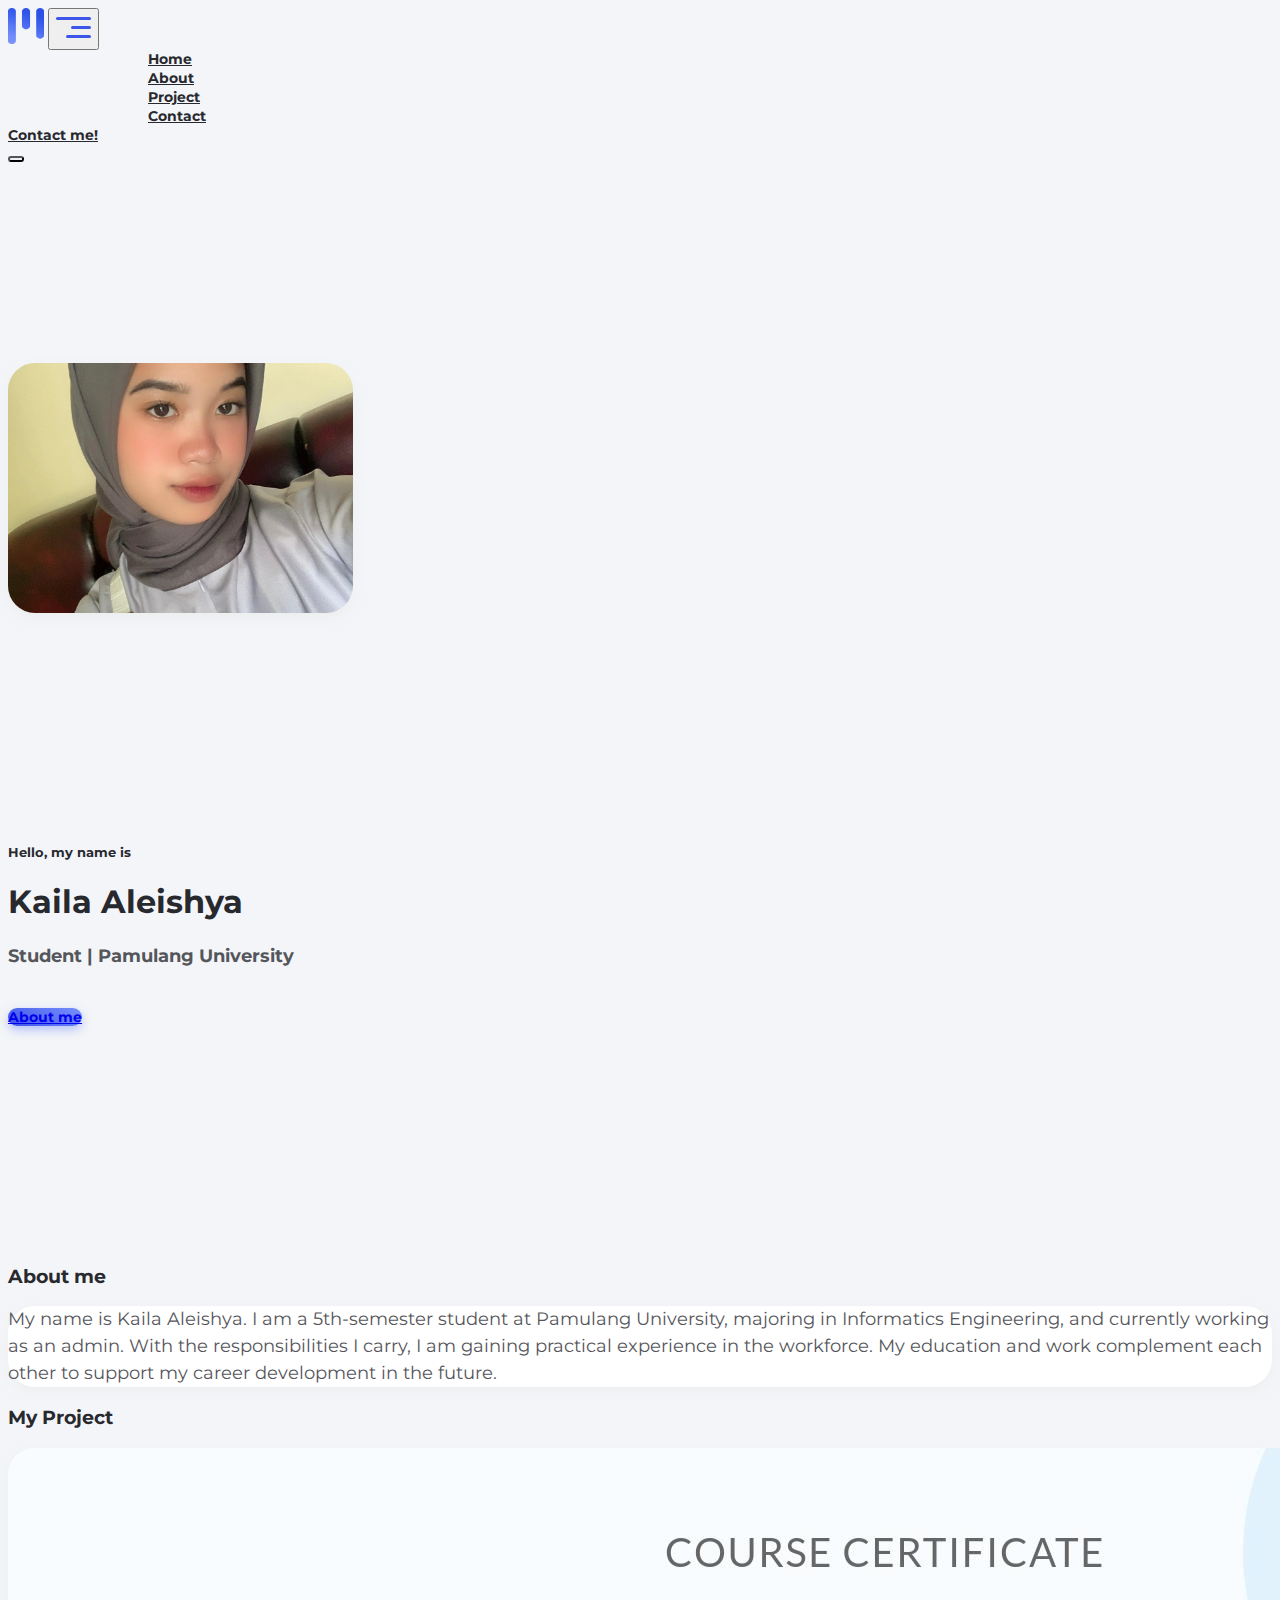
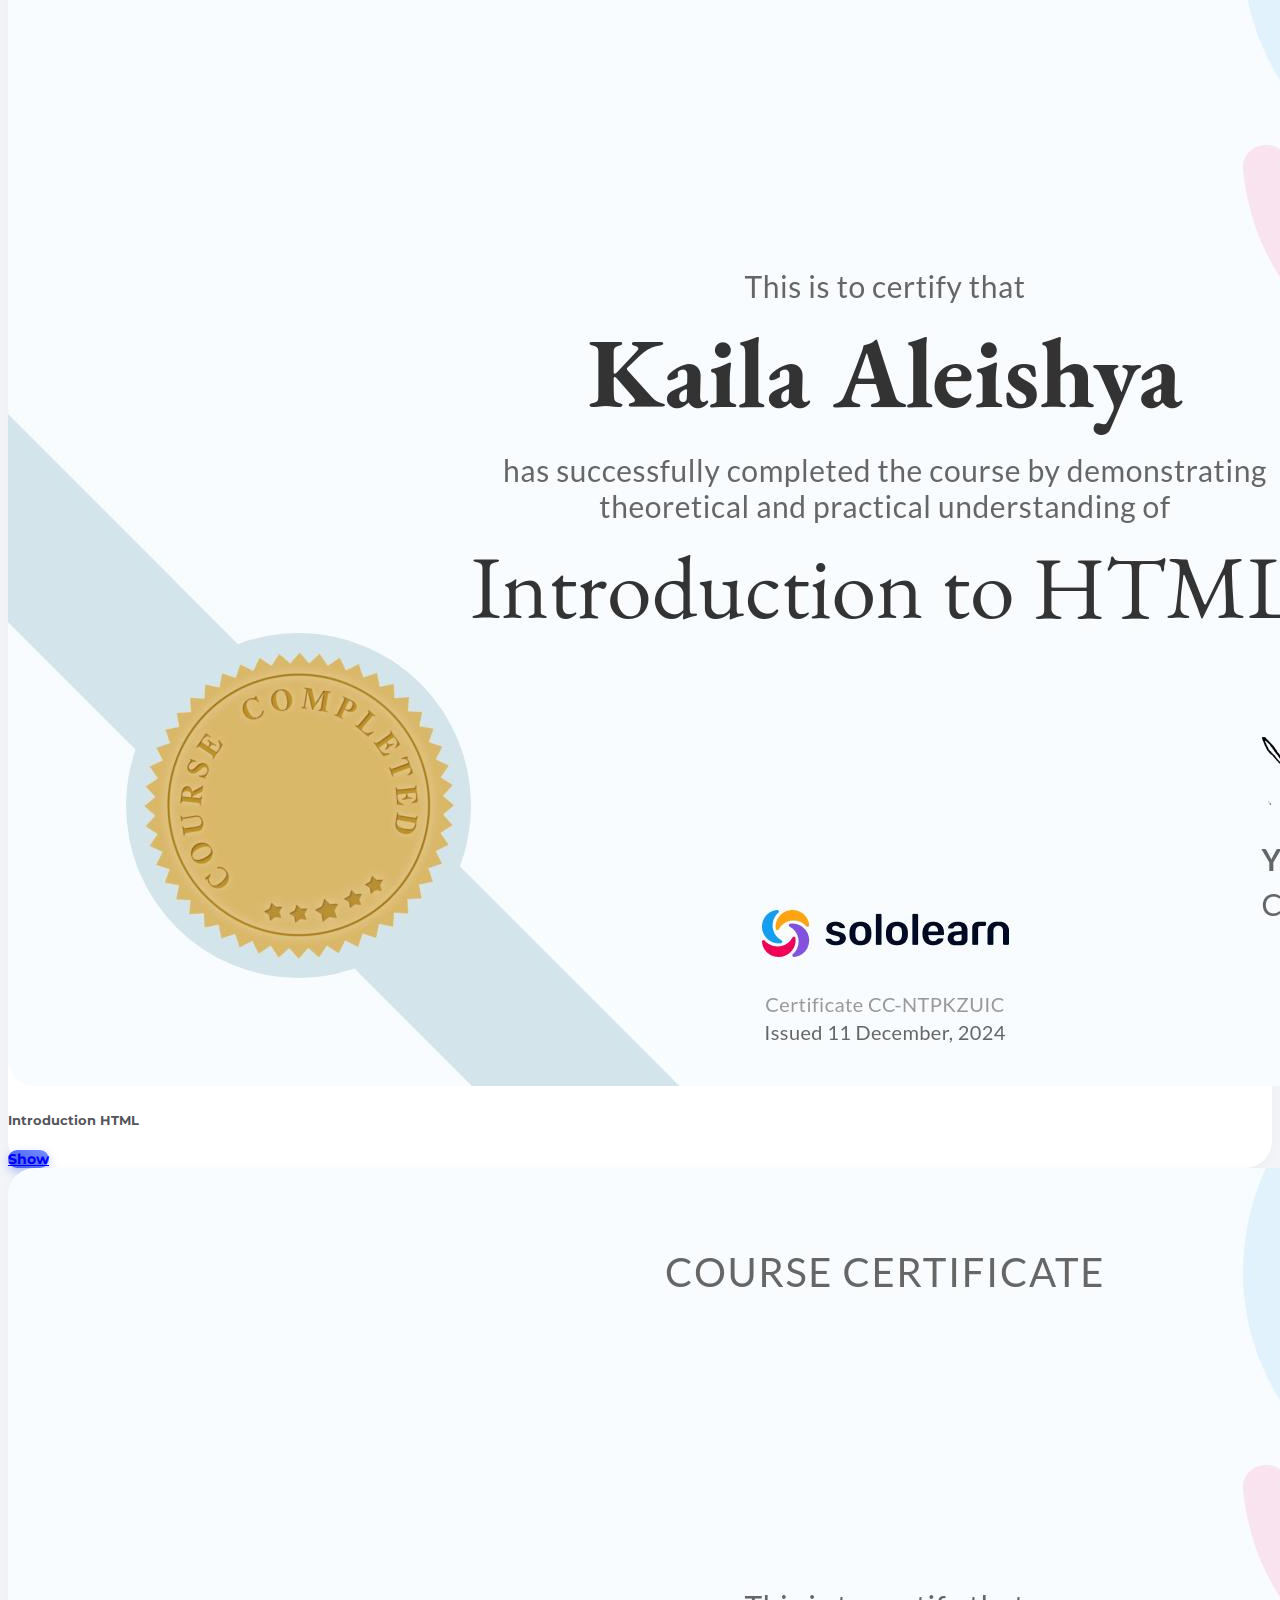
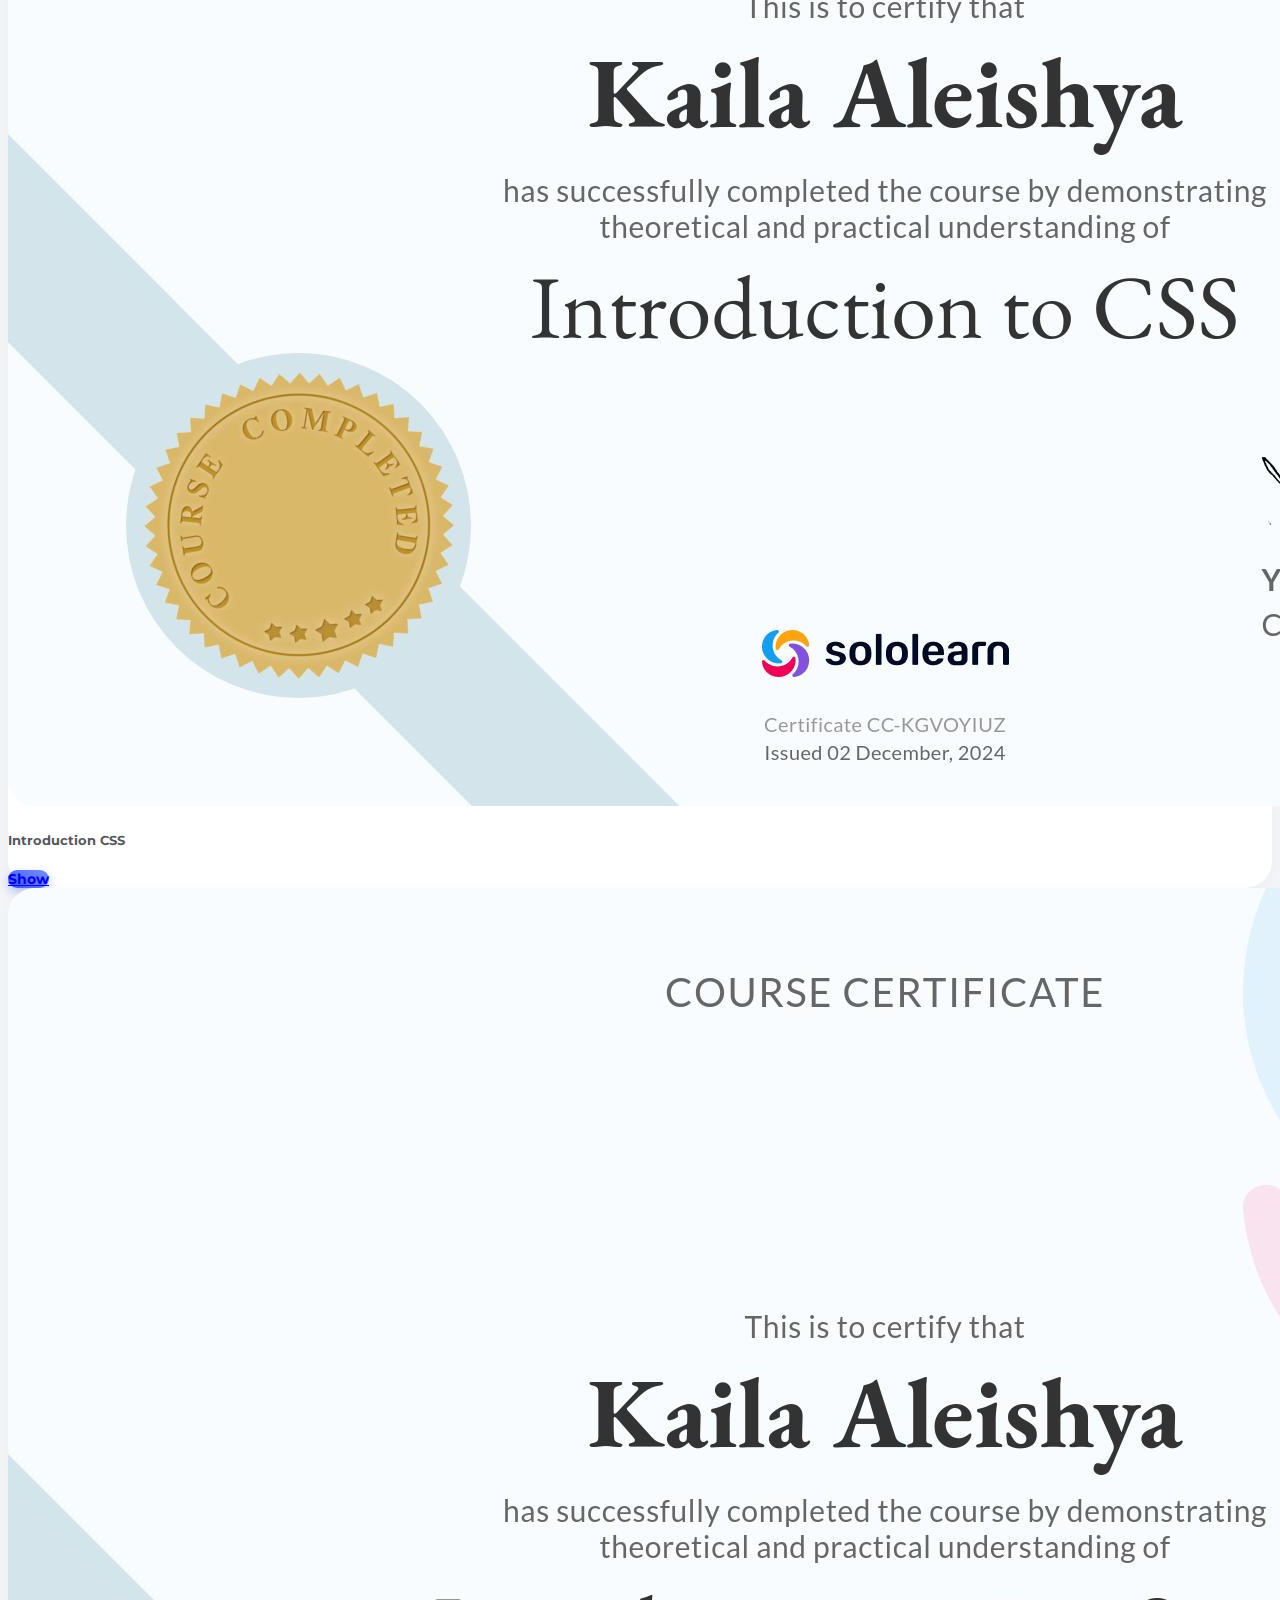
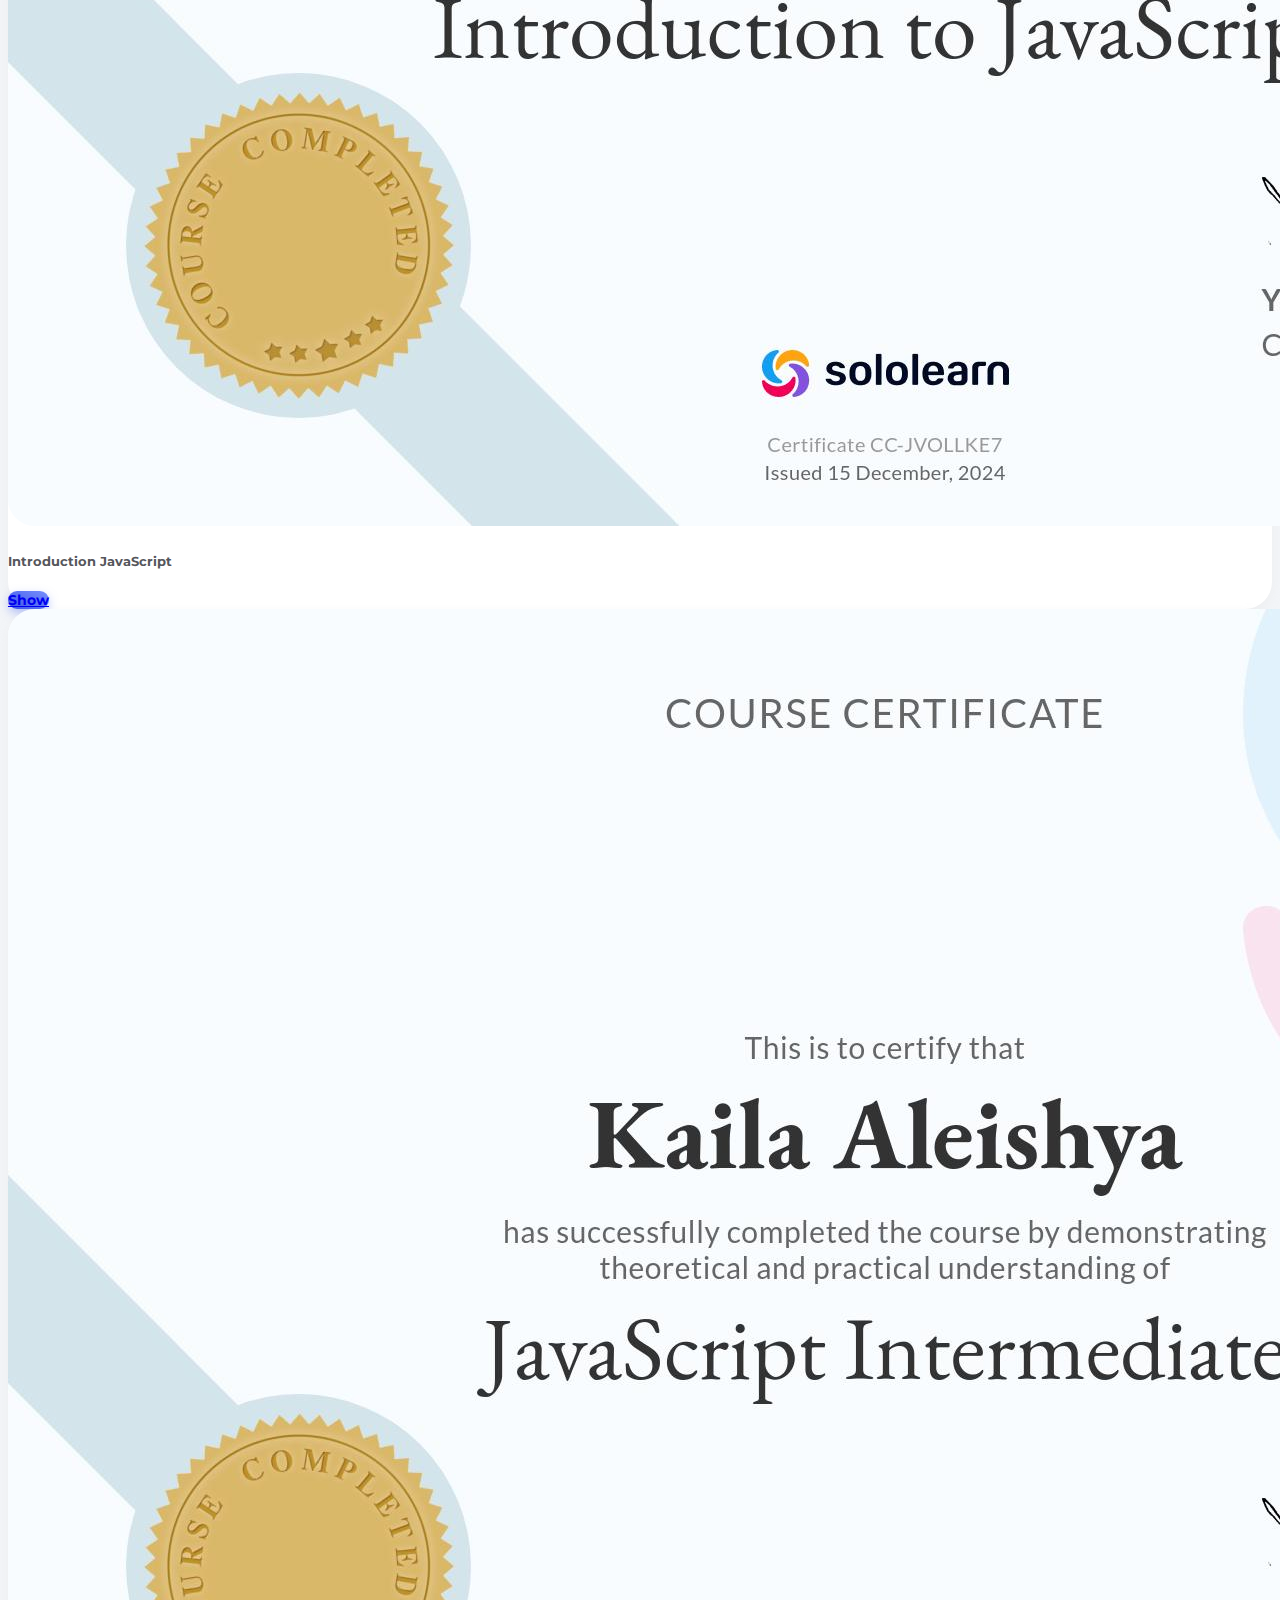
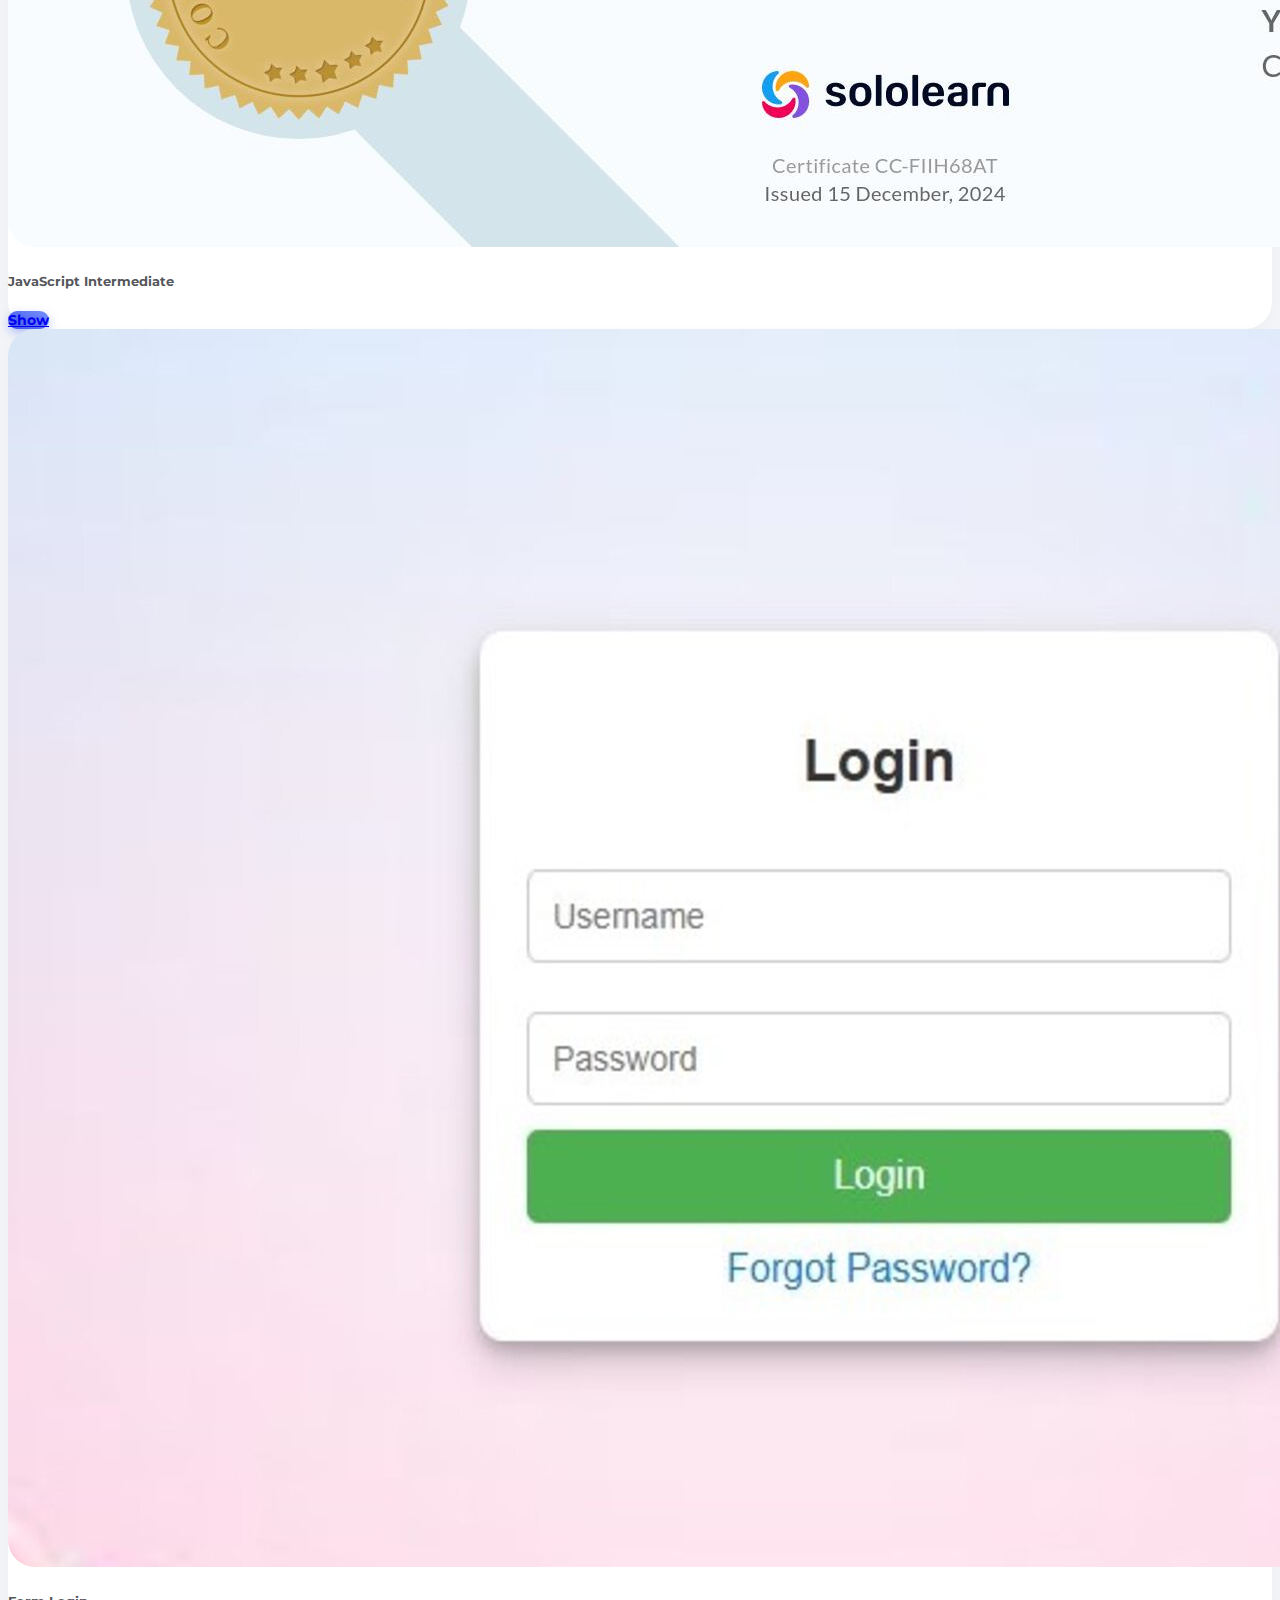
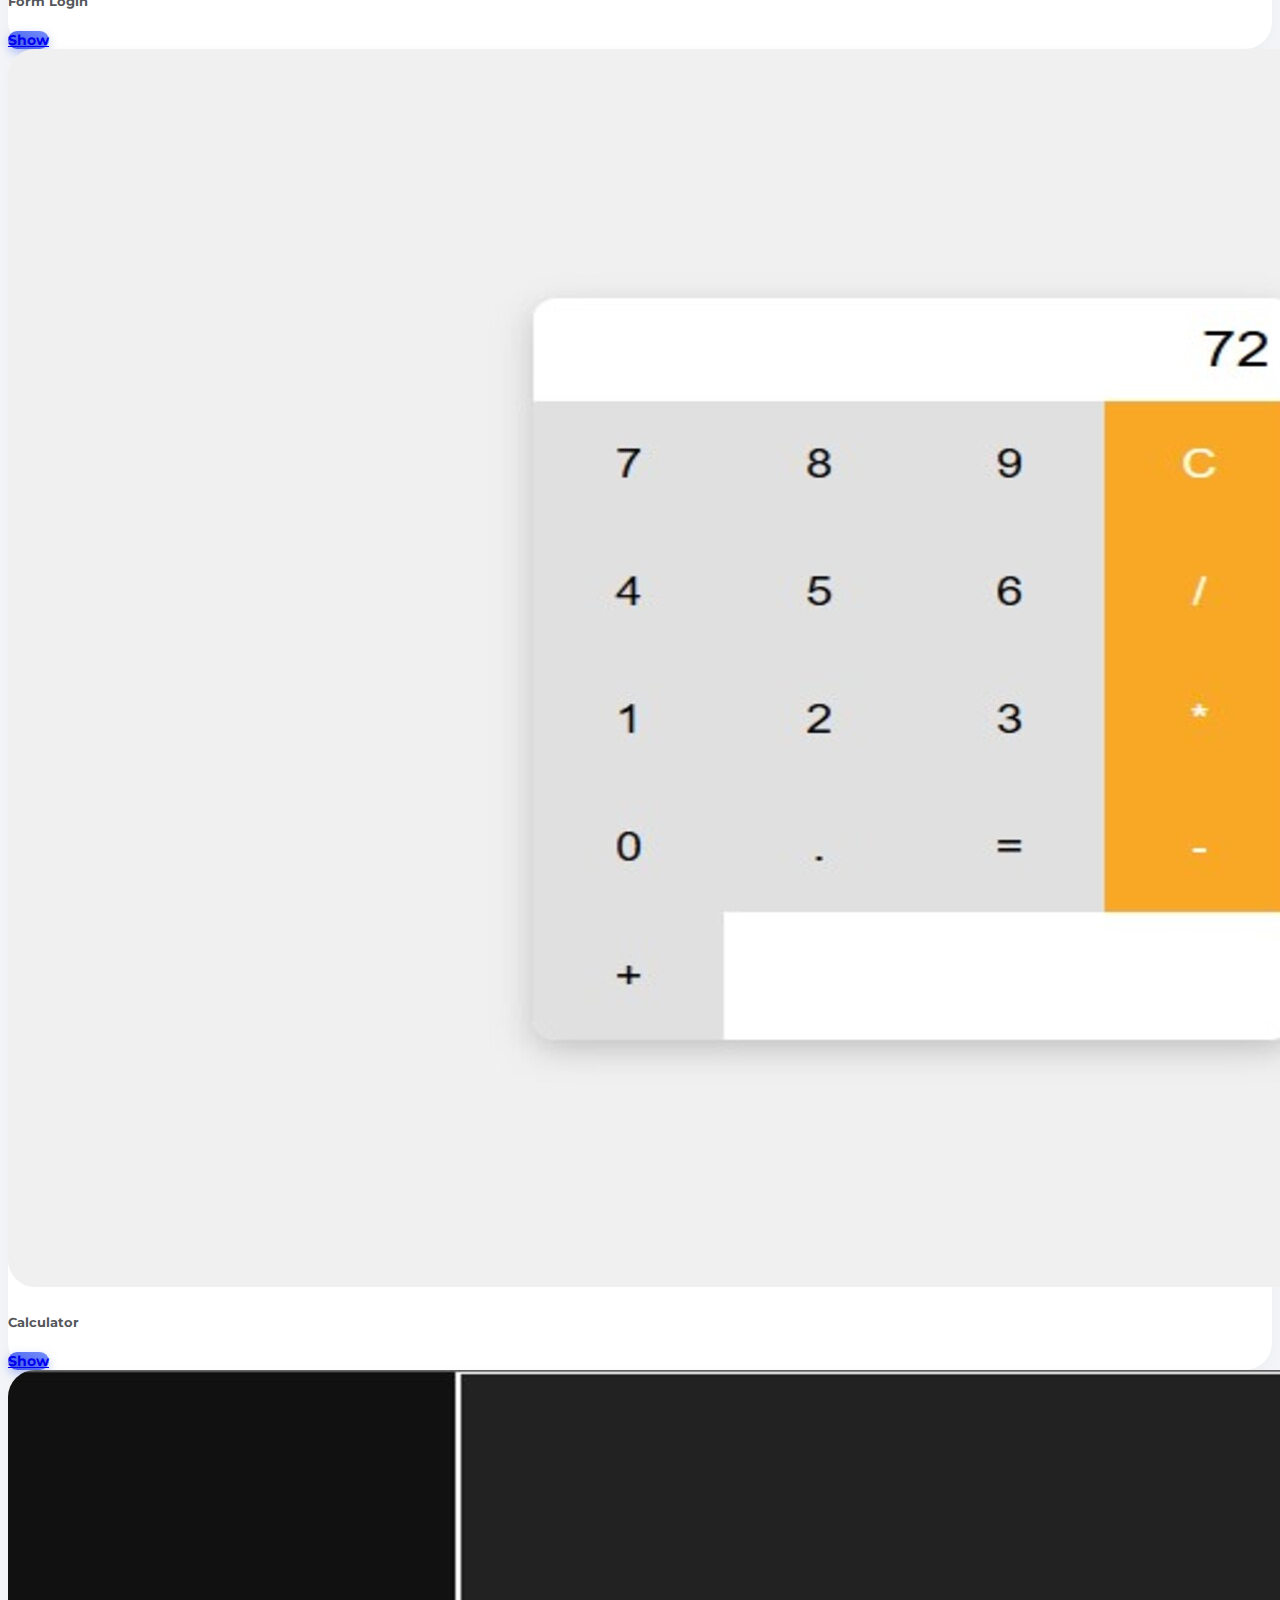
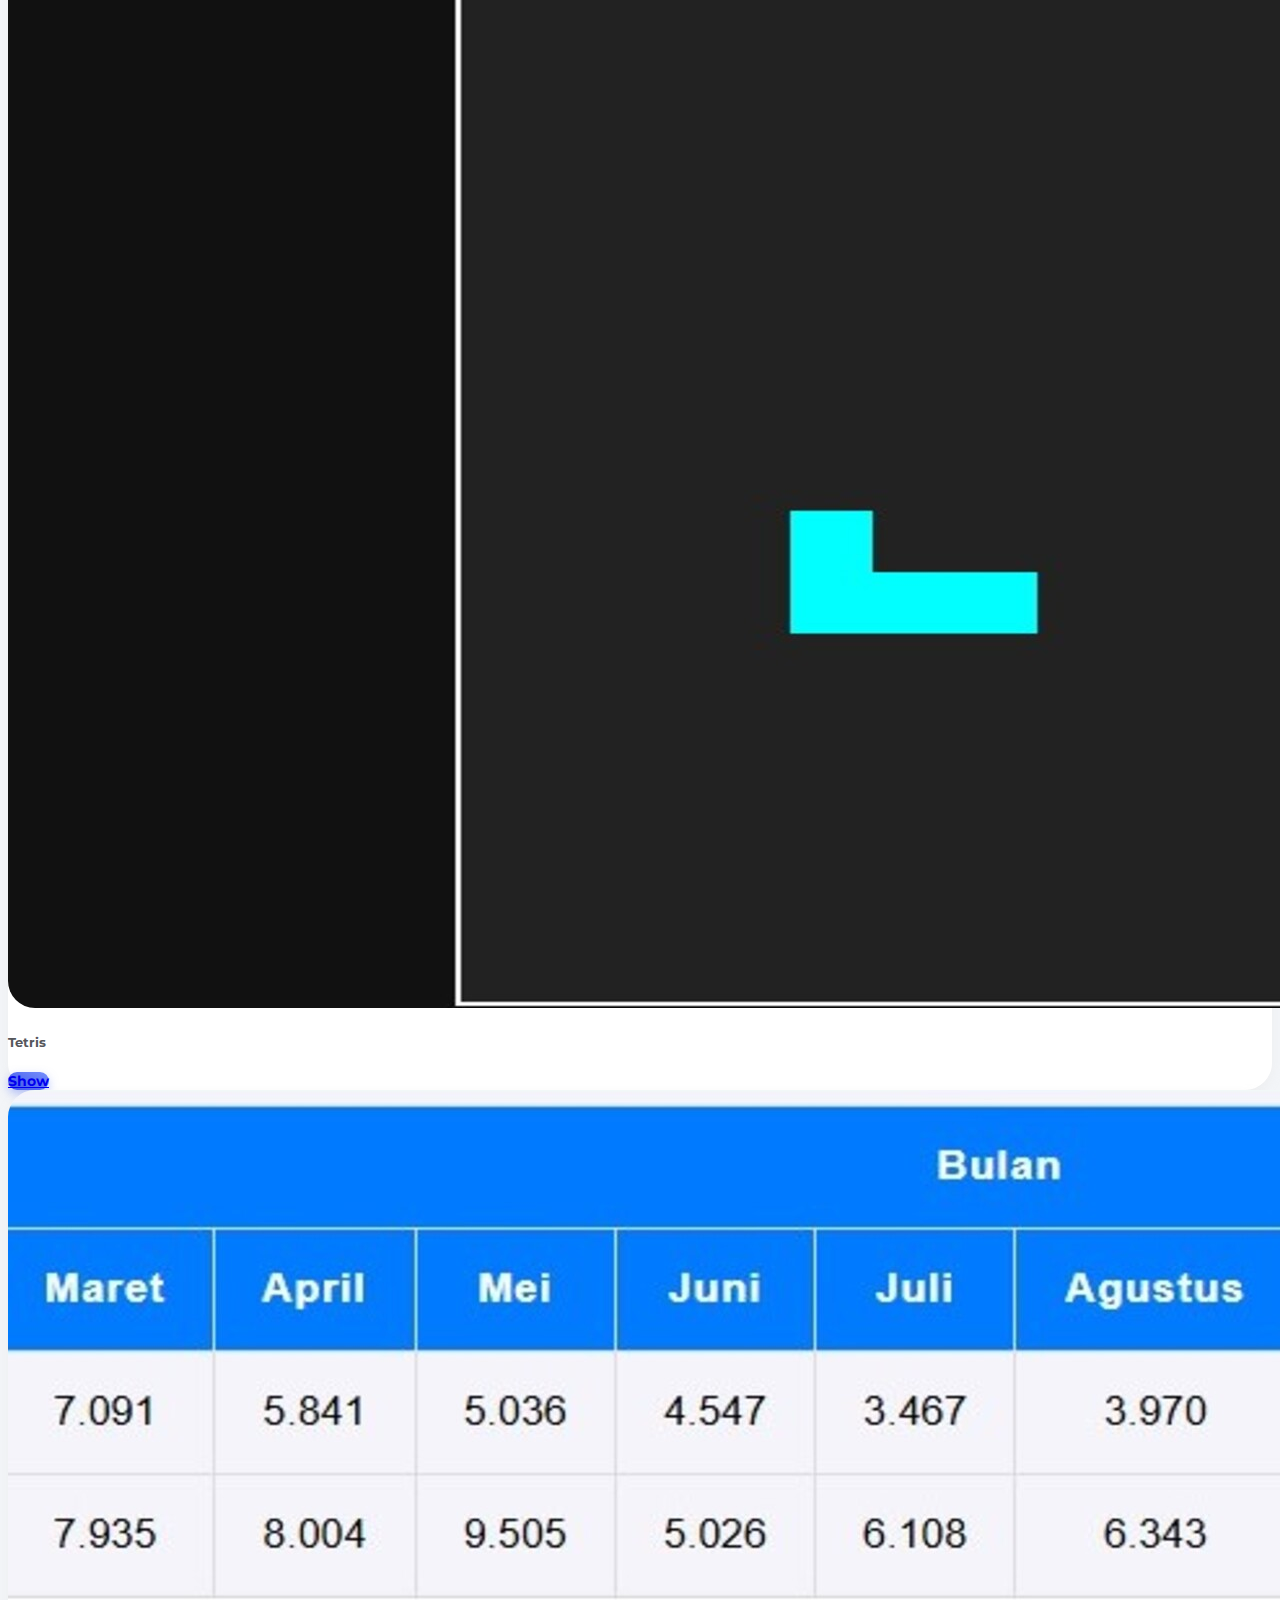
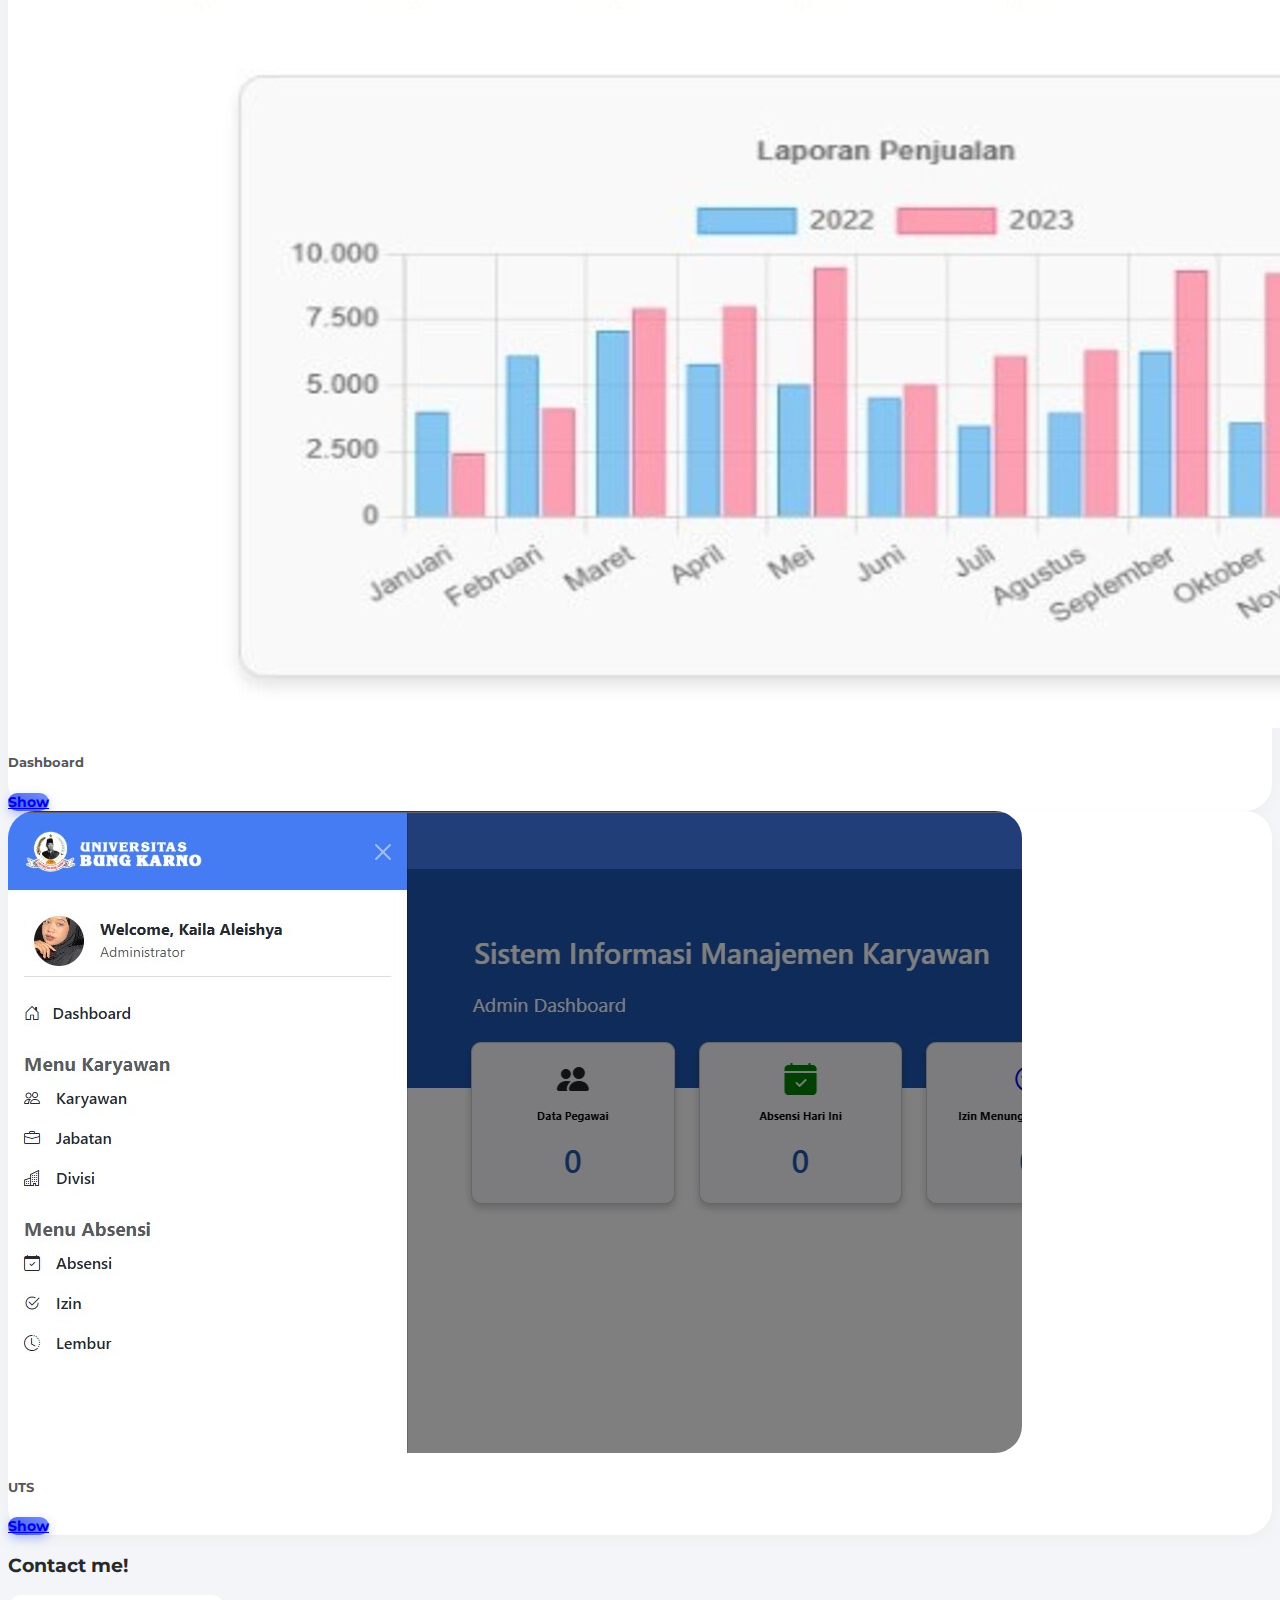
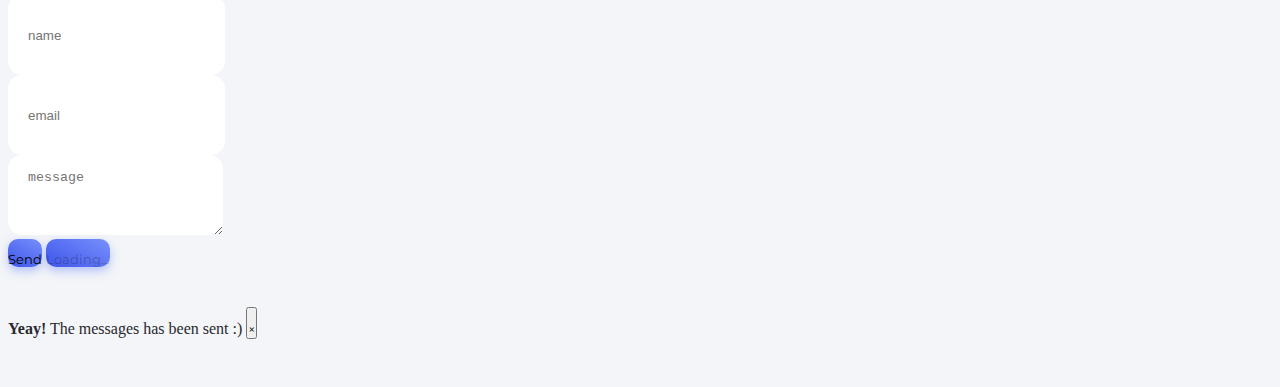
<file: index.html>
<!doctype html>
<html lang="en">

<head>

    <!-- Required meta tags -->
    <meta charset="utf-8" data-color-mode="light">
    <meta name="viewport" content="width=device-width, initial-scale=1, shrink-to-fit=no">
    
    <!-- Tab Icon -->
    <link rel="icon" href="img/logo_template.png">
    
    <!-- Bootstrap CSS -->
    <link rel="stylesheet" href="https://cdn.jsdelivr.net/npm/bootstrap@4.6.0/dist/css/bootstrap.min.css" integrity="sha384-B0vP5xmATw1+K9KRQjQERJvTumQW0nPEzvF6L/Z6nronJ3oUOFUFpCjEUQouq2+l" crossorigin="anonymous">
    
    <!-- My CSS -->
    <link rel="stylesheet" href="css/style.css">
    
    <!-- Fontawesome -->
    <link rel="stylesheet" href="https://cdnjs.cloudflare.com/ajax/libs/font-awesome/5.15.3/css/all.min.css" integrity="sha512-iBBXm8fW90+nuLcSKlbmrPcLa0OT92xO1BIsZ+ywDWZCvqsWgccV3gFoRBv0z+8dLJgyAHIhR35VZc2oM/gI1w==" crossorigin="anonymous" />

    <title>Kaila Aleishya</title>

</head>

<body id="onTop">

    <!-- Static navbar -->
    <nav class="navbar navbar-expand-lg navbar-light fixed-top">
        <div class="container">
            <a class="navbar-brand" href="/"><img src="img/logo_template.png" alt="logo" title="YourName" width="36" height="36"></a>
            <button class="navbar-toggler border-0 pr-0" type="button" data-toggle="collapse" data-target="#navbarNavAltMarkup" aria-controls="navbarNavAltMarkup" aria-expanded="false" aria-label="Toggle navigation">
                <!-- <img src="img/burger-expand-3.webp" alt="option" title="Expand Navigation" width="26"></span> -->
                <div class="nav-menu" onclick="openNavMenu(this)">
                    <div class="bar1"></div>
                    <div class="bar2"></div>
                    <div class="bar3"></div>
                  </div>
            </button>
            <div class="collapse navbar-collapse" id="navbarNavAltMarkup">
                <div class="navbar-nav mx-auto navbarLinks">
                    <a class="nav-item nav-link mx-2" href="#jumbotron" data-toggle="collapse" data-target=".navbar-collapse.show">Home</a>
                    <a class="nav-item nav-link mx-2" href="#about" data-toggle="collapse" data-target=".navbar-collapse.show">About</a>
                    <a class="nav-item nav-link mx-2" href="#portfolio" data-toggle="collapse" data-target=".navbar-collapse.show">Project</a>
                    <a class="nav-item nav-link mx-2" href="#contactme" data-toggle="collapse" data-target=".navbar-collapse.show">Contact</a>
                </div>
                <a class="nav-item nav-link mx-2" href="#contactme" data-toggle="collapse" data-target=".navbar-collapse.show"><i class="fas fa-paper-plane mr-2"></i>Contact me!</a>
                <button class="btnChangeTheme btn btn-outline-dark btn-sm border-0 ml-3 shadow-none d-block mx-auto mx-lg-0 nav-link" data-toggle="collapse" data-target=".navbar-collapse.show">
                    <i class="far fa-moon"></i>
                </button>
            </div>
        </div>
    </nav>
    <!-- End of static navbar -->

    <!-- Go top button -->
    <div class="row">
        <div class="col">
            <a class="goTop btn btn-secondary fixed-bottom mr-3 mb-3 ml-auto border-0 d-none" href="#onTop"
                style="width: 50px; height: 50px;">
                <i class="fas fa-chevron-up h4 pt-2"></i>
            </a>
        </div>
    </div>
    <!-- End of go top button -->

    <!-- Jumbotron section -->
    <div id="jumbotron" class="container">
        <div class="row">
            
            <div class="col-md-4 text-center order-md-2">
                <img class="jumbotronImg shadow-lg bg-white" height="250" src="img/Profile.jpeg" alt="Your Photo">
            </div>
            
            <div class="col-md-6 offset-lg-1 jumbotronTitle">
                <small class="mb-0">Hello, my name is</small>
                <h1>Kaila Aleishya</h1>
                <p class="mb-2 font-weight-lighter">Student | Pamulang University</p>
                    <a href="https://wa.me/6281952682884" class="h4 mx-1 text-secondary" title="Whatsapp"><i class="fab fa-whatsapp"></i></a>
                    <a href="https://github.com/kailaaleishya" class="h4 mx-1 text-secondary" title="Github"><i class="fab fa-github"></i></a>
                    <a href="https://www.instagram.com/temporarylast/" class="h4 mx-1 text-secondary" title="Instagram"><i class="fab fa-instagram"></i></a>
                    <a href="https://www.tiktok.com/@kaila.ls?_t=8s9t6mn9Xuq&_r=1" class="h4 mx-1 text-secondary" title="Tiktok"><i class="fab fa-tiktok"></i></a>
                <br>
                <a href="#about" class="btn btn-dark nav-item mt-4 py-2">About me</a>
            </div>
        </div>
    </div>
    <!-- End of jumbotron section -->

    <!-- About me section -->
    <div id="about" class="container mb-5">
        <div class="row">
            <div class="col-md">
                <div class="row">
                    <div class="col-md">
                        <h3 class="mb-4 text-center">About me</h3>
                    </div>
                </div>
                <div class="row">
                    <div class="col-lg-8 col offset-lg-2">
                        <div class="card border-0 p-3 shadow">
                            <div class="card-body">
                                <p class="card-text text-justify">My name is Kaila Aleishya. I am a 5th-semester student at Pamulang University, majoring in Informatics Engineering, and currently working as an admin. With the responsibilities I carry, I am gaining practical experience in the workforce. My education and work complement each other to support my career development in the future.</p>
                            </div>
                        </div>
                    </div>
                </div>
            </div>
        </div>
    </div>
    <!-- End of about me section -->

    <!-- Portfolio section -->
    <div id="portfolio" class="container mb-5">
        <div class="row">
            <div class="col text-center mb-4">
                <h3>My Project</h3>
            </div>
        </div>
        <div class="row">
            <div class="col-xl-4 col-md-6 mb-4 aos-init aos-animate" data-aos="fade-up" data-aos-delay="100">
                <div class="card shadow border-0">
                    <img src="img/portfolio/HTML.jpg" class="card-img-top" alt="portfolio">
                    <div class="card-body">
                        <h5 class="card-title">Introduction HTML</h5>
                        <a class="btn btn-dark px-3 mt-3 nav-item" href="https://www.sololearn.com/certificates/CC-NTPKZUIC" target="blank">Show</a>
                    </div>
                </div>
            </div>
            <div class="col-xl-4 col-md-6 mb-4 aos-init" data-aos="fade-up" data-aos-delay="100">
                <div class="card shadow border-0">
                    <img src="img/portfolio/CSS.jpg" class="card-img-top" alt="portfolio">
                    <div class="card-body">
                        <h5 class="card-title">Introduction CSS</h5>
                        <a class="btn btn-dark px-3 mt-3 nav-item" href="https://www.sololearn.com/certificates/CC-KGVOYIUZ" target="blank">Show</a>
                    </div>
                </div>
            </div>
            <div class="col-xl-4 col-md-6 mb-4 aos-init" data-aos="fade-up" data-aos-delay="100">
                <div class="card shadow border-0">
                    <img src="img/portfolio/JS.jpg" class="card-img-top" alt="portfolio">
                    <div class="card-body">
                        <h5 class="card-title">Introduction JavaScript</h5>
                        <a class="btn btn-dark px-3 mt-3 nav-item" href="https://www.sololearn.com/certificates/CC-JVOLLKE7" target="blank">Show</a>
                    </div>
                </div>
            </div>
            <div class="col-xl-4 col-md-6 mb-4 aos-init" data-aos="fade-up" data-aos-delay="100">
                <div class="card shadow border-0">
                    <img src="img/portfolio/JSI.jpg" class="card-img-top" alt="portfolio">
                    <div class="card-body">
                        <h5 class="card-title">JavaScript Intermediate</h5>
                        <a class="btn btn-dark px-3 mt-3 nav-item" href="https://www.sololearn.com/certificates/CC-FIIH68AT" target="blank">Show</a>
                    </div>
                </div>
            </div>
            <div class="col-xl-4 col-md-6 mb-4 aos-init" data-aos="fade-up" data-aos-delay="100">
                <div class="card shadow border-0">
                    <img src="img/portfolio/BG-02.jpg" class="card-img-top" alt="portfolio">
                    <div class="card-body">
                        <h5 class="card-title">Form Login</h5>
                        <a class="btn btn-dark px-3 mt-3 nav-item" href="login.html" target="blank">Show</a>
                    </div>
                </div>
            </div>
            <div class="col-xl-4 col-md-6 mb-4 aos-init" data-aos="fade-up" data-aos-delay="100">
                <div class="card shadow border-0">
                    <img src="img/portfolio/BG-03.jpg" class="card-img-top" alt="portfolio">
                    <div class="card-body">
                        <h5 class="card-title">Calculator</h5>
                        <a class="btn btn-dark px-3 mt-3 nav-item" href="calculator.html" target="blank">Show</a>
                    </div>
                </div>
            </div>
            <div class="col-xl-4 col-md-6 mb-4 aos-init" data-aos="fade-up" data-aos-delay="100">
                <div class="card shadow border-0">
                    <img src="img/portfolio/BG-04.jpg" class="card-img-top" alt="portfolio">
                    <div class="card-body">
                        <h5 class="card-title">Tetris</h5>
                        <a class="btn btn-dark px-3 mt-3 nav-item" href="tetris.html" target="blank">Show</a>
                    </div>
                </div>
            </div>
            <div class="col-xl-4 col-md-6 mb-4 aos-init" data-aos="fade-up" data-aos-delay="100">
                <div class="card shadow border-0">
                    <img src="img/portfolio/BG-05.jpg" class="card-img-top" alt="portfolio">
                    <div class="card-body">
                        <h5 class="card-title">Dashboard</h5>
                        <a class="btn btn-dark px-3 mt-3 nav-item" href="dashboard.html" target="blank">Show</a>
                    </div>
                </div>
            </div>
            <div class="col-xl-4 col-md-6 mb-4 aos-init" data-aos="fade-up" data-aos-delay="100">
                <div class="card shadow border-0">
                    <img src="img/portfolio/BG-06.jpg" class="card-img-top" alt="portfolio">
                    <div class="card-body">
                        <h5 class="card-title">UTS</h5>
                        <a class="btn btn-dark px-3 mt-3 nav-item" href="https://uts-kaila.oktabelia.my.id" target="blank">Show</a>
                    </div>
                </div>
            </div>
        </div>
    </div>
    <!-- End of portfolio section -->

    <!-- Contact me section -->
    <div id="contactme" class="container">
        <div class="row">
            <div class="col-md align-self-center text-center mb-3">
                <h3>Contact me!</h3>
            </div>
        </div>
        <div class="row">
            <div class="col-lg-6 offset-lg-3">
                <form>
                    <div class="form-group">
                        <input type="text" class="form-control shadow-sm" id="name" name="name" placeholder="name" required autocomplete="off">
                    </div>
                    <div class="form-group">
                        <input type="email" class="form-control shadow-sm" id="email" name="email" placeholder="email" required autocomplete="off">
                    </div>
                    <div class="form-group">
                        <textarea class="form-control shadow-sm" id="messages" name="messages" rows="6" placeholder="message" required autocomplete="off"></textarea>
                    </div>
                    <button type="submit" class="btn btn-dark px-3 py-2 font-weight-bold btn-send">Send</button>
                    
                    <button class="btn btn-dark px-3 py-2 font-weight-bold btn-loading d-none" type="button" disabled>
                        <span class="spinner-border spinner-border-sm" role="status" aria-hidden="true"></span>
                        Loading...
                    </button>
                </form>
                <div class="alert alert-success alert-dismissible fade show d-none my-alert mt-3" role="alert">
                    <strong>Yeay!</strong> The messages has been sent :)
                    <button type="button" class="close" data-dismiss="alert" aria-label="Close">
                        <span aria-hidden="true">&times;</span>
                    </button>
                </div>
            </div>
        </div>
    </div>
    <!-- End of contact me section -->

    <!-- Optional JavaScript -->
    <!-- jQuery first, then Popper.js, then Bootstrap JS -->
    <script src="vendor/jquery/jquery.js"></script>
    <script src="vendor/jquery/jquery.easing.1.3.js"></script>
    <script src="vendor/popper/popper.min.js"></script>
    <script src="vendor/bootstrap/js/bootstrap.min.js"></script>

    <!-- My own script -->
    <script src="js/script.js"></script>
</body>

</html>
</file>
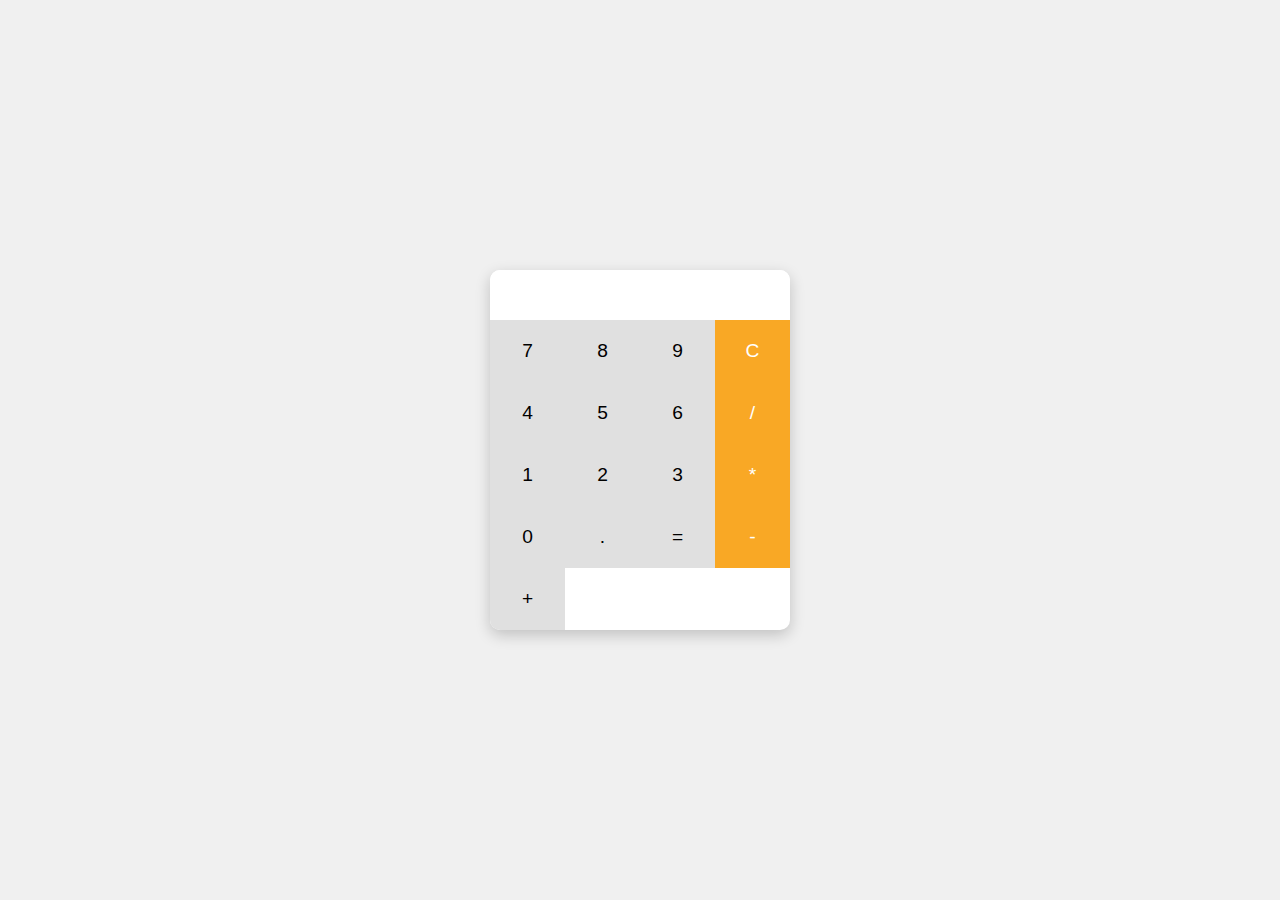
<file: calculator.html>
<!DOCTYPE html>
<html lang="en">
<head>
    <meta charset="UTF-8">
    <meta name="viewport" content="width=device-width, initial-scale=1.0">
    <link rel="icon" href="img/logo_template.png">
    <title>Kalkulator Sederhana</title>
    <link rel="stylesheet" href="css/calculator.css">
</head>
<body>
    <div class="calculator">
        <input type="text" id="display" readonly>
        <div class="buttons">
            <button onclick="appendValue('7')">7</button>
            <button onclick="appendValue('8')">8</button>
            <button onclick="appendValue('9')">9</button>
            <button onclick="clearDisplay()">C</button>

            <button onclick="appendValue('4')">4</button>
            <button onclick="appendValue('5')">5</button>
            <button onclick="appendValue('6')">6</button>
            <button onclick="appendValue('/')">/</button>

            <button onclick="appendValue('1')">1</button>
            <button onclick="appendValue('2')">2</button>
            <button onclick="appendValue('3')">3</button>
            <button onclick="appendValue('*')">*</button>

            <button onclick="appendValue('0')">0</button>
            <button onclick="appendValue('.')">.</button>
            <button onclick="calculate()">=</button>
            <button onclick="appendValue('-')">-</button>
            <button onclick="appendValue('+')">+</button>
        </div>
    </div>
    <script src="js/index.js"></script>
</body>
</html>
</file>
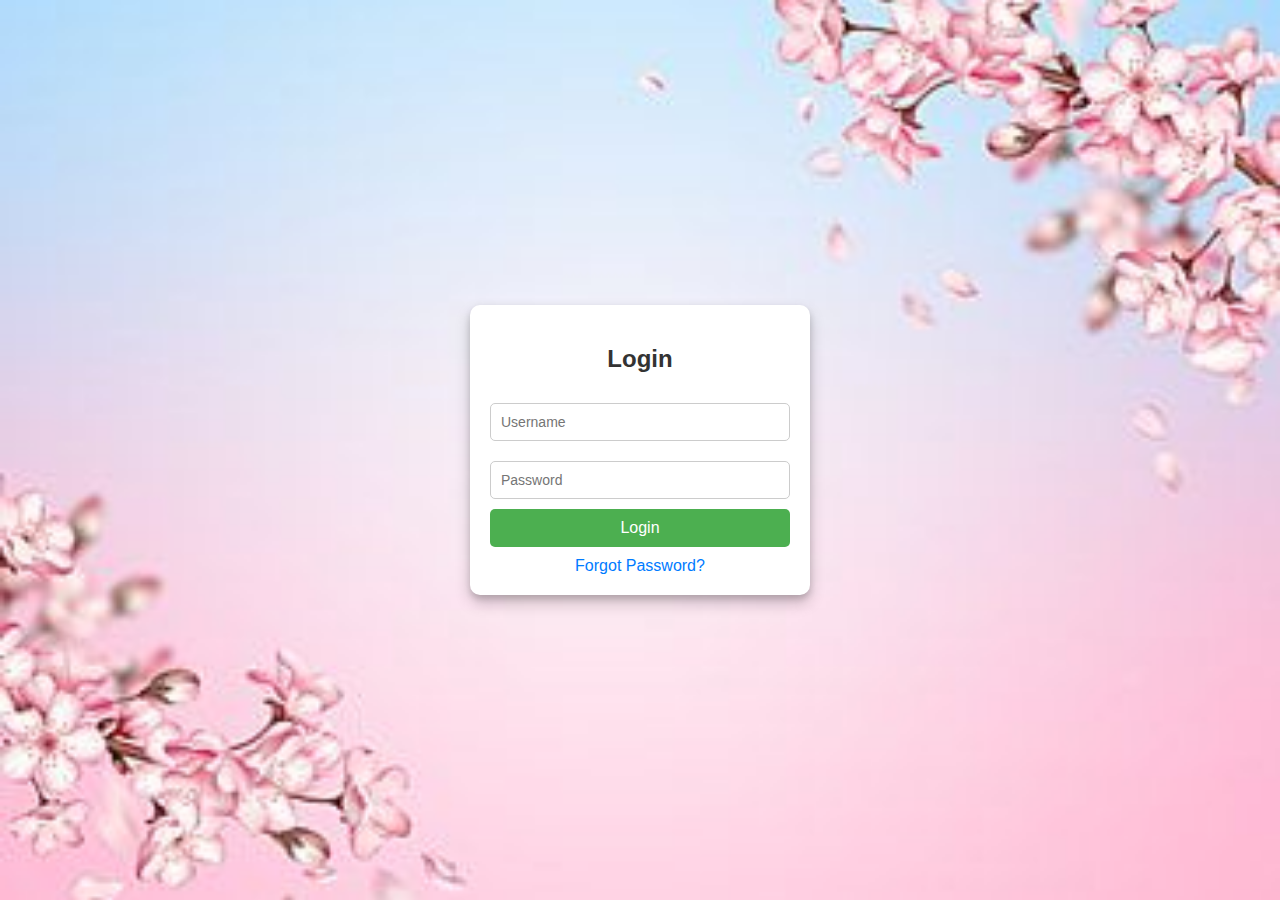
<file: login.html>
<!DOCTYPE html>
<html lang="en">
<head>
    <meta charset="UTF-8">
    <meta name="viewport" content="width=device-width, initial-scale=1.0">
    <link rel="icon" href="img/logo_template.png">
    <title>Login Form</title>
    <style>
        body {
            font-family: Arial, sans-serif;
            background: url(img/BG-01.jpg) no-repeat center center fixed;
            background-size: cover;
            display: flex;
            justify-content: center;
            align-items: center;
            height: 100vh;
            margin: 0;
        }

        .login-card {
            background: #fff;
            padding: 20px;
            border-radius: 10px;
            box-shadow: 0 8px 16px rgba(0, 0, 0, 0.2), 0 4px 6px rgba(0, 0, 0, 0.15);
            width: 300px;
            text-align: center;
        }


        .login-card h2 {
            margin-bottom: 20px;
            color: #333;
        }

        .login-card form {
            display: flex;
            flex-direction: column;
        }

        .login-card input[type="text"],
        .login-card input[type="password"] {
            padding: 10px;
            margin: 10px 0;
            border: 1px solid #ccc;
            border-radius: 5px;
            font-size: 14px;
        }

        .login-card button {
            background-color: #4CAF50;
            color: white;
            padding: 10px;
            border: none;
            border-radius: 5px;
            cursor: pointer;
            font-size: 16px;
        }

        .login-card button:hover {
            background-color: #45a049;
        }

        .login-card a {
            display: block;
            margin-top: 10px;
            color: #007BFF;
            text-decoration: none;
        }

        .login-card a:hover {
            text-decoration: underline;
        }
    </style>
</head>
<body>
    <div class="login-card">
        <h2>Login</h2>
        <form>
            <input type="text" placeholder="Username" required>
            <input type="password" placeholder="Password" required>
            <button type="submit">Login</button>
        </form>
        <a href="#">Forgot Password?</a>
    </div>
</body>
</html>
</file>
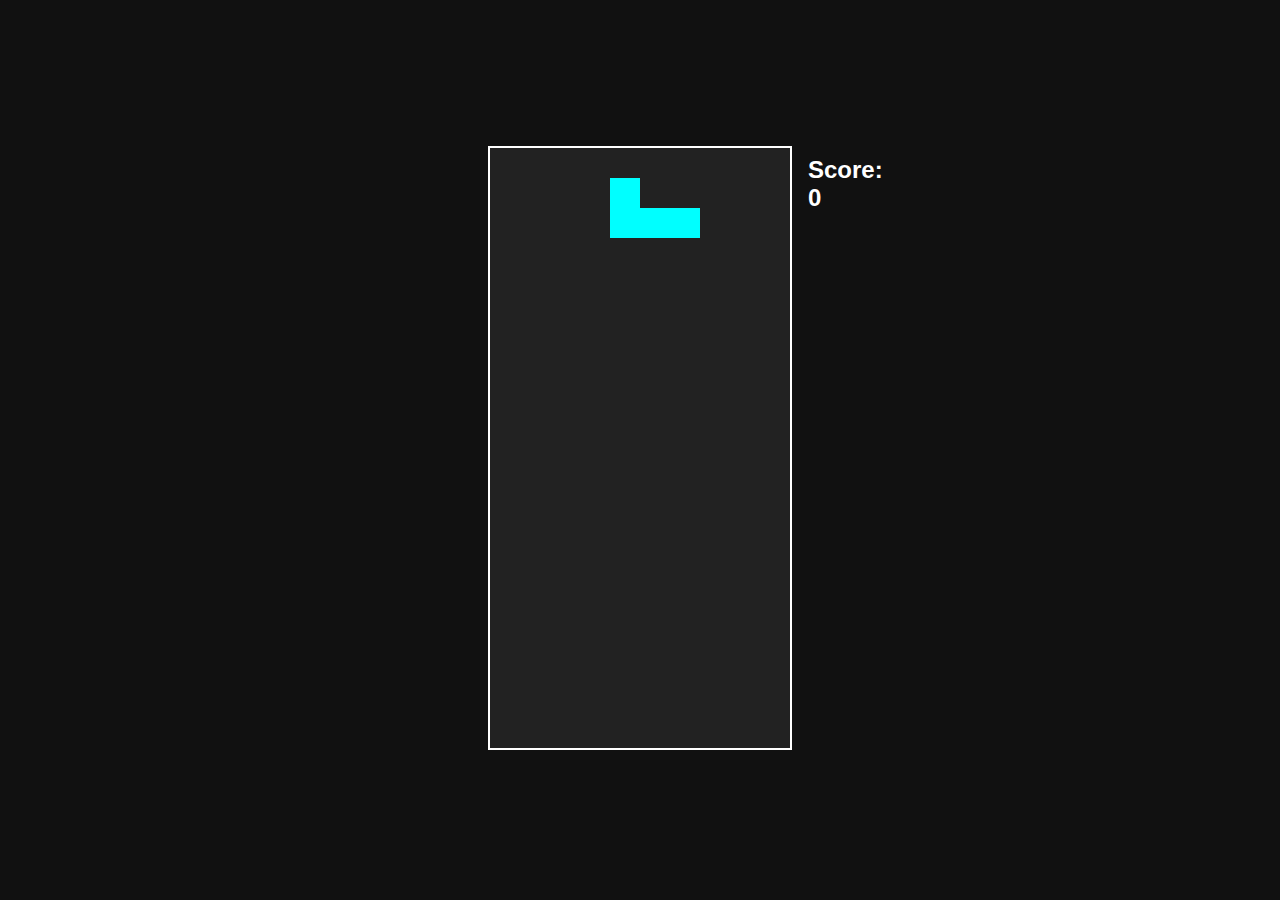
<file: tetris.html>
<!DOCTYPE html>
<html lang="en">
<head>
    <meta charset="UTF-8">
    <meta name="viewport" content="width=device-width, initial-scale=1.0">
    <link rel="icon" href="img/logo_template.png">
    <title>Tetris Game</title>
    <link rel="stylesheet" href="css/tetris.css">
</head>
<body>
    <div id="tetris-container">
        <canvas id="game-board" width="300" height="600"></canvas>
        <div id="score">
            <h2>Score: <span id="score-value">0</span></h2>
        </div>
    </div>
    <script src="js/tetris.js"></script>
</body>
</html>
</file>
<file: css/style.css>
/* Font faces */
@import url('https://fonts.googleapis.com/css2?family=Montserrat:wght@400;700&display=swap');
/* End of font faces */



/* Mode */
:root {
    --background: #F3F5F8;
    --background-secondary: #ffffff;
    --text-primary: #28292e;
    --text-secondary: #55565b;
    --hover-text-secondary: rgba(233, 233, 233, 0.5);
    --nav-link: #3E55E9;
    --theme-primary: #3E55E9;
    --theme-secondary: #7790FC;
    --hover-theme-secondary: rgba(119, 144, 252, .5);
    --navbar: rgba(255,255,255,0.5);
}

html[data-color-mode="dark"] {
    --background: #1D1D42;
    --background-secondary: #141432;
    --text-primary: #ececec;
    --text-secondary: #cccccc;
    --hover-text-secondary:  #141432;
    --nav-link: #ececec;
    --theme-primary: #263bc4;
    --theme-secondary: #5972e0;
    --hover-theme-secondary: rgba(42, 67, 206, 0.8);
    --navbar: rgba(36, 36, 36, 0.5);
}
/* End of mode */



/* Other */
body,
html {
    background-color: var(--background);
    color: var(--text-primary);
}

h1,
h2,
h3,
h4,
h5,
h6 {
    font-family: "Montserrat", Arial, sans-serif;
    font-weight: bold;
}

h6 {
    color: var(--theme-primary);
}

p {
    line-height: 27px;
    font-size: 18px;
}

p,
a, button {
    font-family: "Montserrat", Arial, sans-serif;
}

img {
    -webkit-user-drag: none;
    -khtml-user-drag: none;
    -moz-user-drag: none;
    -o-user-drag: none;
}

.blogImg {
    height: 150px;
    width: 200px;
}

#blog .card {
    background-color: var(--background-secondary);
}

#skill i {
    font-size: 100px;
    background: linear-gradient(45deg, var(--theme-primary), var(--theme-secondary));
    background-clip: text;
    -webkit-background-clip: text;
    -webkit-text-fill-color: transparent;
    filter: drop-shadow(0 0px 4px var(--hover-theme-secondary));
}

iframe {
    width: 100%;
    height: 360px;
    transition: .3s;
}

iframe:hover {
    transform: translateY(-5px);
    filter: drop-shadow(0 10px 8px rgba(28, 32, 35, 0.5));
}

.btn {
    border-radius: 10px;
}

#login .btn {
    border-radius: 14px;
}

.btn-dark {
    border: 0;
    background: linear-gradient(30deg, var(--theme-primary), var(--theme-secondary));
    box-shadow: 0 4px 10px var(--hover-theme-secondary);
    transition: .3s;
}

.btn-dark:hover {
    background: linear-gradient(30deg, var(--theme-primary), var(--theme-secondary));
    box-shadow: 0 10px 20px var(--hover-theme-secondary);
    transform: translateY(-3px);
}

.form-control {
    background-color: var(--background-secondary);
    border: 0;
    border-radius: 14px;
    padding: 15px 20px;
    height: 50px;
    /* box-shadow: 0 3px 5px rgba(209, 209, 209, 0.5); */
}

.form-control:focus {
    background-color: var(--background-secondary);
}

ul.timeline:before {
    content: '';
    background: var(--theme-primary);
    display: inline-block;
    position: absolute;
    left: 29px;
    width: 2px;
    height: 100%;
}

ul.timeline li:before {
    content: '';
    background: var(--theme-primary);
    display: inline-block;
    position: absolute;
    border-radius: 50%;
    left: 22px;
    width: 15px;
    height: 15px;
}

#map {
    height: 400px;
    /* The height is 400 pixels */
    width: 100%;
    /* The width is the width of the web page */
}

a.goTop {
    background-color: rgba(85, 86, 91, .8);
}

/* --- */

.nav-menu {
    display: inline-block;
    cursor: pointer;
}

.bar1, .bar2, .bar3 {
    height: 3px;
    border-radius: 10px;
    background-color: var(--nav-link);
    margin: 6px 0;
    transition: 0.4s;
}

.bar1 {
    width: 35px;
}
.bar2 {
    width: 20px;
    margin-left: 15px;
}
.bar3 {
    width: 25px;
    margin-left: 10px;
}

/* Rotate first bar */
.change .bar1 {
    -webkit-transform: rotate(-45deg) translate(-1px, 13px) ;
    transform: rotate(-45deg) translate(-1px, 13px) ;
}

/* Fade out the second bar */
.change .bar2 {
    opacity: 0;
}

/* Rotate last bar */
.change .bar3 {
    -webkit-transform: rotate(45deg) translate(-6px, -6px) ;
    transform: rotate(45deg) translate(-6px, -6px) ;
    width: 35px;
}

.shadow {
    box-shadow: 0 4px 8px var(--hover-text-secondary)!important;
}

.shadow-lg {
    box-shadow: 0 6px 10px var(--hover-text-secondary)!important;
}

.card-img-top, .breadcrumb {
    border-radius: 10px;
}
/* End of other */


/* Navbar */

.navbar {
    z-index: 1;
    background-color: var(--background);
    transition: 0.3s;
}

a.nav-item {
    font-family: "Montserrat", Arial, sans-serif;
    font-size: .9rem;
    font-weight: bold;
}

a.nav-link {
    color: var(--text-primary) !important;
    transition: 0.3s;
    
}

a.nav-link::after {
    transition: .3s;
}

a.nav-link:hover {
    color: var(--nav-link) !important;
}

.navbar-toggler:focus, .goTop:focus {
    outline: none;
    
}

/* End of navbar */




/* Jumbotron */
#jumbotron {
    padding-top: 70px;
    padding-bottom: 70px;
}

.jumbotronImg {
    margin-top: 130px;
    margin-bottom: 75px;
    transition: .3s;
}

.jumbotronTitle {
    font-family: "Montserrat", Arial, sans-serif;
    font-weight: bold;
    margin-top: 150px;
    margin-bottom: 150px;
}

.jumbotronTitle p, .jumbotronTitle i, .card-text, .card-title, h6 {
    color: var(--text-secondary);
}
/* End of jumbotron */



/* About */
.card {
    background-color: var(--background-secondary);
}
/* About */



/* Portfolio and hobby */
#hobby img,
#portfolio img,
#portfolio .card,
#portfolio .card-img-overlay, iframe, .jumbotronImg, .card {
    border-radius: 27px;
}

#portfolio .card-img-overlay {
    opacity: 0;
    background-color: rgba(56, 56, 56, 0.8);
    transition: 0.3s;
}

#portfolio .card-img-overlay:hover {
    opacity: 1;
}

#portfolio .card img {
    transition: 0.3s;
}
/* End of portfolio and hobby */



/* Contact me */
#contactme button {
    padding: 12px 0 0;
    margin-bottom: 40px;
}

#contactme input {
    color: var(--text-primary);
}
/* End of contact me */




/* Footer */
footer {
    color: #ececec;
    background: linear-gradient(90deg, var(--theme-primary), var(--theme-secondary));
}

footer i {
    color: #ececec;
}

footer h6 {
    color:  #ececec;
}

footer a {
    transition: 0.3s;
    color:  #ececec;
}

footer a:hover {
    color: #ececec;
}

footer .border-top {
    border-top-width: 3px !important;
}
/* End of footer */





/* Responsive design */
@media (min-width: 1200px) {
    .blogTitle {
        margin-left: -40px;
    }

    h1.jumbotronTitle {
        font-size: 50px;
    }
}

@media (min-width: 992px) {
    .navbarLinks {
        padding-left: 140px;
    }

    a.nav-link::after {
        content: "";
        display: block;
        border-bottom: 3px solid var(--nav-link);
        margin-top: 16px;
        margin-bottom: -18px;
        transition: opacity .3s ease;
        opacity: 0;
    }

    a.nav-link:hover::after {
        opacity: 1;
    }

    a.contactMe {
        text-align: right !important;
    }

    .contactMe {
        margin-right: -15px;
    }

    .waiImg {
        width: 300px;
    }

    #hobby {
        padding: 0 100px;
    }
}

@media (max-width: 992px) {
    a.nav-link {
        text-align: center;
    }

    .row .waiImg {
        margin: auto;
    }

    .blogImg {
        width: auto;
    }

    iframe {
        width: 100%;
        height: 240px;
    }
}

@media (max-width: 768px) {
    .jumbotronImg {
        height: 200px;
        margin-top: 20px;
        margin-bottom: 20px;
    }

    .jumbotronTitle {
        text-align: center;
        margin-top: 35px;
        margin-bottom: 35px;
    }
}

@media (max-width: 600px) {
    iframe {
        width: 100%;
        height: 240px;
    }
}
/* End of responsive design */
</file>
<file: css/calculator.css>
body {
    font-family: Arial, sans-serif;
    display: flex;
    justify-content: center;
    align-items: center;
    height: 100vh;
    margin: 0;
    background-color: #f0f0f0;
}

.calculator {
    background: white;
    border-radius: 10px;
    box-shadow: 0 5px 15px rgba(0, 0, 0, 0.2);
    overflow: hidden;
    width: 300px;
}

#display {
    width: 100%;
    height: 50px;
    border: none;
    font-size: 1.5em;
    text-align: right;
    padding: 10px;
    box-sizing: border-box;
}

.buttons {
    display: grid;
    grid-template-columns: repeat(4, 1fr);
}

button {
    font-size: 1.2em;
    padding: 20px;
    border: none;
    background: #e0e0e0;
    cursor: pointer;
    transition: background 0.3s;
}

button:hover {
    background: #d0d0d0;
}

button:nth-child(4n) {
    background: #f9a825;
    color: white;
}

button:nth-child(4n):hover {
    background: #f57f17;
}
</file>
<file: css/tetris.css>
body {
    font-family: Arial, sans-serif;
    display: flex;
    justify-content: center;
    align-items: center;
    height: 100vh;
    background-color: #111;
    margin: 0;
}

#tetris-container {
    position: relative;
}

#game-board {
    background-color: #222;
    border: 2px solid #fff;
}

#score {
    position: absolute;
    top: 10px;
    left: 320px;
    color: white;
}

h2 {
    margin: 0;
    font-size: 24px;
}
</file>
